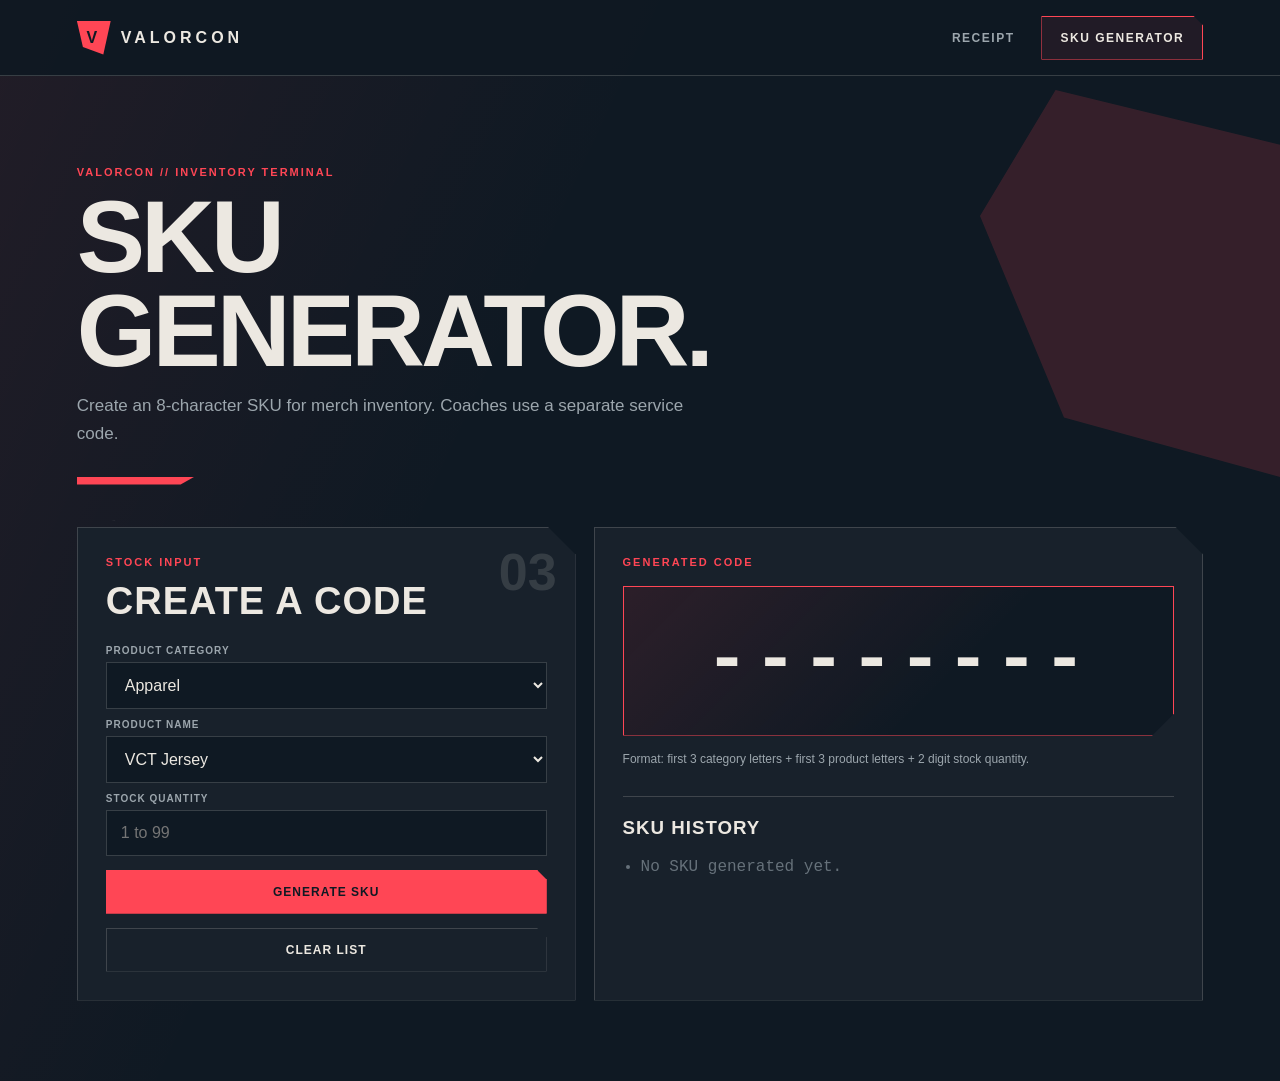
<file: sku.html>
<!DOCTYPE html>
<html lang="en">
<head>
  <meta charset="UTF-8">
  <meta name="viewport" content="width=device-width, initial-scale=1.0">
  <title>Valorcon | SKU Generator</title>
  <link rel="stylesheet" href="style.css">
  <script type="module" src="https://pyscript.net/releases/2024.1.1/core.js"></script>
</head>
<body>
  <!-- background shapes -->
  <div class="shard shard-one"></div>
  <div class="shard shard-two"></div>
  <div class="shard shard-three"></div>

  <header class="topbar">
    <a class="brand" href="index.html">
      <span class="brand-mark">V</span>
      <span>valorcon</span>
    </a>

    <!-- page links -->
    <nav>
      <a href="index.html">receipt</a>
      <a class="active" href="sku.html">sku generator</a>
    </nav>
  </header>

  <main class="page-wrap sku-page">
    <section class="hero compact-hero">
      <p class="eyebrow">valorcon // inventory terminal</p>
      <h1>sku generator.</h1>
      <p class="hero-text">Create an 8-character SKU for merch inventory. Coaches use a separate service code.</p>
      <div class="hero-line"></div>
    </section>

    <section class="sku-layout">
      <div class="sku-panel">
        <span class="section-number">03</span>
        <p class="eyebrow">stock input</p>
        <h2>create a code</h2>

        <label for="category">product category</label>
        <select id="category" py-change="change_category">
          <option>Apparel</option>
          <option>Gear</option>
          <option>Accessories</option>
          <option>Collectible</option>
          <option>Coach</option>
        </select>

        <label for="apparel_name">product name</label>
        <select id="apparel_name">
          <option>VCT Jersey</option>
        </select>

        <select id="gear_name" style="display: none;">
          <option>Valorant Mousepad</option>
        </select>

        <select id="accessories_name" style="display: none;">
          <option>Valorant Keychain</option>
        </select>

        <select id="collectible_name" style="display: none;">
          <option>Agent Card</option>
        </select>

        <select id="coach_name" style="display: none;">
          <option>Blazeon</option>
          <option>Cypherx</option>
          <option>Omenly</option>
          <option>Sovaria</option>
          <option>Rookie Rae</option>
          <option>Demonstrike</option>
        </select>

        <div id="stock_area">
          <label for="qty">stock quantity</label>
          <input id="qty" type="number" min="1" max="99" placeholder="1 to 99">
        </div>

        <button id="generate_button" py-click="make_sku">generate sku</button>
        <button class="ghost" py-click="clear_skus">clear list</button>
      </div>

      <div class="sku-result-panel">
        <p class="eyebrow">generated code</p>
        <div id="sku_out" class="big-sku">--------</div>
        <p id="format_text" class="small-copy">Format: first 3 category letters + first 3 product letters + 2 digit stock quantity.</p>

        <div class="sku-history">
          <h3>sku history</h3>
          <ul id="sku_list">
            <li class="empty-item">No SKU generated yet.</li>
          </ul>
        </div>
      </div>
    </section>
  </main>

  <!-- python logic -->
  <script type="py">
from pyscript import document


def change_category(event):
    category = document.getElementById("category").value

    # hide product lists first
    document.getElementById("apparel_name").style.display = "none"
    document.getElementById("gear_name").style.display = "none"
    document.getElementById("accessories_name").style.display = "none"
    document.getElementById("collectible_name").style.display = "none"
    document.getElementById("coach_name").style.display = "none"

    # show the matching product list
    if category == "Apparel":
        document.getElementById("apparel_name").style.display = "block"
    elif category == "Gear":
        document.getElementById("gear_name").style.display = "block"
    elif category == "Accessories":
        document.getElementById("accessories_name").style.display = "block"
    elif category == "Collectible":
        document.getElementById("collectible_name").style.display = "block"
    else:
        document.getElementById("coach_name").style.display = "block"

    # coaches are services, not stock
    if category == "Coach":
        document.getElementById("stock_area").style.display = "none"
        document.getElementById("generate_button").innerText = "generate service code"
        document.getElementById("format_text").innerText = "Service code only. Product SKUs use category, product name, and stock quantity."
    else:
        document.getElementById("stock_area").style.display = "block"
        document.getElementById("generate_button").innerText = "generate sku"
        document.getElementById("format_text").innerText = "Format: first 3 category letters + first 3 product letters + 2 digit stock quantity."


def make_sku(event):
    category = document.getElementById("category").value

    # get the product from its category
    if category == "Apparel":
        product_name = document.getElementById("apparel_name").value
    elif category == "Gear":
        product_name = document.getElementById("gear_name").value
    elif category == "Accessories":
        product_name = document.getElementById("accessories_name").value
    elif category == "Collectible":
        product_name = document.getElementById("collectible_name").value
    else:
        product_name = document.getElementById("coach_name").value

    if category == "Coach":
        sku = category[:3].upper() + product_name[:3].upper() + "SV"
        history = sku + " // " + category + " // " + product_name + " // service"
    else:
        stock_qty = document.getElementById("qty").value

        if stock_qty == "" or int(stock_qty) < 1 or int(stock_qty) > 99:
            document.getElementById("sku_out").innerText = "QTY 1-99"
            return

        # keeps quantity at two digits
        if int(stock_qty) < 10:
            stock_qty = "0" + stock_qty

        sku = category[:3].upper() + product_name[:3].upper() + stock_qty
        history = sku + " // " + category + " // " + product_name + " // stock " + stock_qty

    document.getElementById("sku_out").innerText = sku

    # clear the starting message
    sku_list = document.getElementById("sku_list")
    if "No SKU generated yet." in sku_list.innerHTML:
        sku_list.innerHTML = ""

    sku_list.innerHTML += "<li>" + history + "</li>"


def clear_skus(event):
    document.getElementById("sku_out").innerText = "--------"
    document.getElementById("sku_list").innerHTML = "<li class='empty-item'>No SKU generated yet.</li>"
    document.getElementById("qty").value = ""


# set starting category
change_category(None)
  </script>
</body>
</html>
</file>
<file: style.css>
/* page colors */
:root {
  --ink: #0f1923;
  --panel: #18212b;
  --panel-two: #202b36;
  --red: #ff4655;
  --paper: #ece8e1;
  --muted: #9ca6ad;
  --line: rgba(236, 232, 225, 0.18);
}

* {
  box-sizing: border-box;
}

body {
  margin: 0;
  min-height: 100vh;
  overflow-x: hidden;
  background:
    linear-gradient(115deg, rgba(255, 70, 85, 0.08), transparent 38%),
    var(--ink);
  color: var(--paper);
  font-family: Arial, Helvetica, sans-serif;
}

/* background shapes */
.shard {
  position: fixed;
  z-index: -1;
  opacity: 0.16;
  pointer-events: none;
}

.shard-one {
  width: 420px;
  height: 420px;
  right: -120px;
  top: 90px;
  background: var(--red);
  clip-path: polygon(18% 0, 100% 20%, 72% 54%, 100% 100%, 20% 78%, 0 30%);
}

.shard-two {
  width: 330px;
  height: 250px;
  left: -100px;
  top: 520px;
  border: 1px solid rgba(236, 232, 225, 0.4);
  clip-path: polygon(0 26%, 65% 0, 100% 40%, 68% 100%, 15% 78%);
}

.shard-three {
  width: 240px;
  height: 180px;
  right: 8%;
  bottom: 6%;
  background: rgba(236, 232, 225, 0.07);
  clip-path: polygon(0 0, 100% 18%, 74% 100%, 28% 68%);
}

.topbar {
  min-height: 76px;
  display: flex;
  align-items: center;
  justify-content: space-between;
  gap: 24px;
  padding: 0 6vw;
  border-bottom: 1px solid var(--line);
  background: rgba(15, 25, 35, 0.94);
}

.brand {
  display: inline-flex;
  align-items: center;
  gap: 10px;
  color: var(--paper);
  text-decoration: none;
  font-weight: 900;
  text-transform: uppercase;
  letter-spacing: 4px;
}

.brand-mark {
  width: 34px;
  height: 34px;
  display: grid;
  place-items: center;
  background: var(--red);
  color: var(--ink);
  clip-path: polygon(0 0, 100% 0, 78% 100%, 18% 78%);
  font-weight: 900;
}

nav {
  display: flex;
  gap: 8px;
}

nav a {
  color: var(--muted);
  text-decoration: none;
  text-transform: uppercase;
  letter-spacing: 1.5px;
  font-size: 12px;
  font-weight: 800;
  padding: 14px 18px;
  border: 1px solid transparent;
  clip-path: polygon(0 0, calc(100% - 10px) 0, 100% 10px, 100% 100%, 0 100%);
}

nav a:hover,
nav a.active {
  color: var(--paper);
  border-color: var(--red);
  background: rgba(255, 70, 85, 0.08);
}

.page-wrap {
  width: min(1180px, 88vw);
  margin: 0 auto;
  padding: 68px 0 80px;
}

.hero {
  position: relative;
  max-width: 840px;
  padding: 22px 0 58px;
}

.compact-hero {
  padding-bottom: 42px;
}

.eyebrow {
  margin: 0 0 12px;
  color: var(--red);
  text-transform: uppercase;
  letter-spacing: 2px;
  font-size: 11px;
  font-weight: 800;
}

h1,
h2,
h3,
p {
  margin-top: 0;
}

h1 {
  margin-bottom: 14px;
  font-size: clamp(48px, 8vw, 104px);
  line-height: 0.92;
  text-transform: uppercase;
  letter-spacing: -4px;
}

h2 {
  margin-bottom: 0;
  text-transform: uppercase;
  letter-spacing: 1px;
  font-size: clamp(24px, 4vw, 38px);
}

.hero-text {
  max-width: 610px;
  color: var(--muted);
  font-size: 17px;
  line-height: 1.65;
}

.hero-line {
  width: 118px;
  height: 8px;
  margin-top: 28px;
  background: var(--red);
  clip-path: polygon(0 0, 100% 0, 88% 100%, 0 100%);
}

.section-head {
  display: flex;
  align-items: end;
  justify-content: space-between;
  gap: 20px;
  padding: 28px 0 18px;
  border-top: 1px solid var(--line);
}

.section-number {
  color: rgba(236, 232, 225, 0.14);
  font-size: 72px;
  line-height: 1;
  font-weight: 900;
}

.coach-grid {
  display: grid;
  grid-template-columns: repeat(3, 1fr);
  gap: 16px;
}

.coach-card {
  position: relative;
  min-height: 420px;
  overflow: hidden;
  border: 1px solid var(--line);
  background: var(--panel);
  clip-path: polygon(0 0, calc(100% - 30px) 0, 100% 30px, 100% 100%, 0 100%);
}

.coach-card::after {
  content: "";
  position: absolute;
  inset: 0;
  border-left: 3px solid transparent;
  pointer-events: none;
}

.coach-card:hover {
  border-color: rgba(255, 70, 85, 0.75);
  transform: translateY(-3px);
}

.coach-card:hover::after {
  border-left-color: var(--red);
}

.coach-card img {
  width: 100%;
  height: 210px;
  display: block;
  object-fit: cover;
  object-position: center 18%;
  filter: saturate(0.85) contrast(1.06);
  border-bottom: 1px solid var(--line);
}

.card-number {
  position: absolute;
  z-index: 2;
  top: 12px;
  left: 12px;
  padding: 6px 8px;
  background: var(--red);
  color: var(--ink);
  font-size: 11px;
  font-weight: 900;
}

.coach-info {
  padding: 18px;
}

.coach-info h3 {
  margin-bottom: 6px;
  font-size: 24px;
  text-transform: uppercase;
}

.role,
.rank,
.price,
.small-copy {
  font-size: 12px;
}

.role {
  margin-bottom: 7px;
  color: var(--red);
  text-transform: uppercase;
  letter-spacing: 1.4px;
  font-weight: 800;
}

.rank {
  color: var(--muted);
  text-transform: uppercase;
  letter-spacing: 1px;
}

.price {
  margin: 14px 0;
  color: var(--paper);
  font-weight: 800;
}

.pick-line {
  display: flex;
  align-items: center;
  gap: 8px;
  margin: 12px 0;
  font-size: 12px;
  text-transform: uppercase;
  letter-spacing: 1px;
  cursor: pointer;
}

.pick-line input {
  width: 16px;
  height: 16px;
  accent-color: var(--red);
}

.hours-label,
.sku-panel label {
  display: block;
  margin: 10px 0 6px;
  color: var(--muted);
  text-transform: uppercase;
  letter-spacing: 1px;
  font-size: 10px;
  font-weight: 800;
}

.hours,
input,
select {
  width: 100%;
  padding: 13px 14px;
  border: 1px solid var(--line);
  background: var(--ink);
  color: var(--paper);
  outline: none;
  font: inherit;
}

.hours {
  max-width: 92px;
}

input:focus,
select:focus {
  border-color: var(--red);
}

.checkout {
  display: grid;
  grid-template-columns: 1fr auto;
  gap: 24px;
  margin-top: 28px;
  padding: 28px;
  border: 1px solid var(--line);
  background: var(--panel-two);
  clip-path: polygon(0 0, calc(100% - 24px) 0, 100% 24px, 100% 100%, 16px 100%, 0 calc(100% - 16px));
}

.checkout-actions {
  display: flex;
  gap: 10px;
  align-items: start;
}

button {
  padding: 14px 18px;
  border: 1px solid var(--red);
  background: var(--red);
  color: var(--ink);
  font: inherit;
  font-size: 12px;
  font-weight: 900;
  text-transform: uppercase;
  letter-spacing: 1px;
  cursor: pointer;
  clip-path: polygon(0 0, calc(100% - 10px) 0, 100% 10px, 100% 100%, 0 100%);
}

button:hover {
  background: var(--paper);
  border-color: var(--paper);
}

button.ghost {
  background: transparent;
  color: var(--paper);
  border-color: var(--line);
}

button.ghost:hover {
  border-color: var(--paper);
}

.receipt-out {
  grid-column: 1 / -1;
  min-height: 100px;
  padding: 20px;
  background: var(--ink);
  border-left: 4px solid var(--red);
  font-family: "Courier New", monospace;
}

.receipt-title {
  margin-bottom: 14px;
  color: var(--red);
  font-weight: 900;
  text-transform: uppercase;
}

.receipt-line {
  display: flex;
  justify-content: space-between;
  gap: 20px;
  padding: 5px 0;
}

.receipt-rule {
  height: 1px;
  margin: 12px 0;
  background: var(--line);
}

.total-line {
  margin-top: 8px;
  color: var(--red);
  font-weight: 900;
}

/* sku layout */
.sku-layout {
  display: grid;
  grid-template-columns: minmax(0, 0.9fr) minmax(0, 1.1fr);
  gap: 18px;
}

.sku-panel,
.sku-result-panel {
  position: relative;
  padding: 28px;
  border: 1px solid var(--line);
  background: var(--panel);
  clip-path: polygon(0 0, calc(100% - 28px) 0, 100% 28px, 100% 100%, 0 100%);
}

.sku-panel .section-number {
  position: absolute;
  top: 18px;
  right: 18px;
  font-size: 52px;
}

.sku-panel h2 {
  margin-bottom: 22px;
}

.sku-panel button {
  width: 100%;
  margin-top: 14px;
}

.big-sku {
  min-height: 150px;
  display: flex;
  align-items: center;
  justify-content: center;
  margin: 18px 0 14px;
  border: 1px solid var(--red);
  background:
    linear-gradient(135deg, rgba(255, 70, 85, 0.12), transparent 60%),
    var(--ink);
  color: var(--paper);
  font-family: "Courier New", monospace;
  font-size: clamp(38px, 7vw, 72px);
  font-weight: 900;
  letter-spacing: 5px;
  text-align: center;
  clip-path: polygon(0 0, 100% 0, 100% calc(100% - 22px), calc(100% - 22px) 100%, 0 100%);
}

.small-copy {
  color: var(--muted);
  line-height: 1.55;
}

.sku-history {
  margin-top: 28px;
  padding-top: 20px;
  border-top: 1px solid var(--line);
}

.sku-history h3 {
  text-transform: uppercase;
  letter-spacing: 1px;
}

.sku-history ul {
  margin: 0;
  padding-left: 18px;
  color: var(--muted);
  font-family: "Courier New", monospace;
}

.sku-history li {
  margin: 9px 0;
}

.empty-item {
  color: #66717a;
}

@media (max-width: 900px) {
  .coach-grid {
    grid-template-columns: repeat(2, 1fr);
  }

  .sku-layout {
    grid-template-columns: 1fr;
  }
}

@media (max-width: 620px) {
  .topbar {
    align-items: flex-start;
    flex-direction: column;
    padding-top: 18px;
    padding-bottom: 18px;
  }

  nav {
    width: 100%;
  }

  nav a {
    flex: 1;
    text-align: center;
  }

  .page-wrap {
    width: min(92vw, 1180px);
    padding-top: 42px;
  }

  .coach-grid {
    grid-template-columns: 1fr;
  }

  .checkout {
    grid-template-columns: 1fr;
  }

  .checkout-actions {
    flex-wrap: wrap;
  }

  h1 {
    letter-spacing: -2px;
  }
}

/* merch grid */
.merch-head {
  margin-top: 54px;
}

.product-grid {
  display: grid;
  grid-template-columns: repeat(4, 1fr);
  gap: 16px;
}

.product-card {
  position: relative;
  overflow: hidden;
  border: 1px solid var(--line);
  background: var(--panel);
  clip-path: polygon(0 0, calc(100% - 24px) 0, 100% 24px, 100% 100%, 0 100%);
}

.product-card:hover {
  border-color: rgba(255, 70, 85, 0.75);
  transform: translateY(-3px);
}

.product-card img {
  width: 100%;
  height: 230px;
  display: block;
  object-fit: contain;
  background: #101923;
  padding: 12px;
  border-bottom: 1px solid var(--line);
}

.product-info {
  padding: 18px;
}

.product-info h3 {
  margin-bottom: 6px;
  font-size: 21px;
  text-transform: uppercase;
}

.hidden-stock {
  display: none;
}

@media (max-width: 980px) {
  .product-grid {
    grid-template-columns: repeat(2, 1fr);
  }
}

@media (max-width: 620px) {
  .product-grid {
    grid-template-columns: 1fr;
  }
}
</file>
